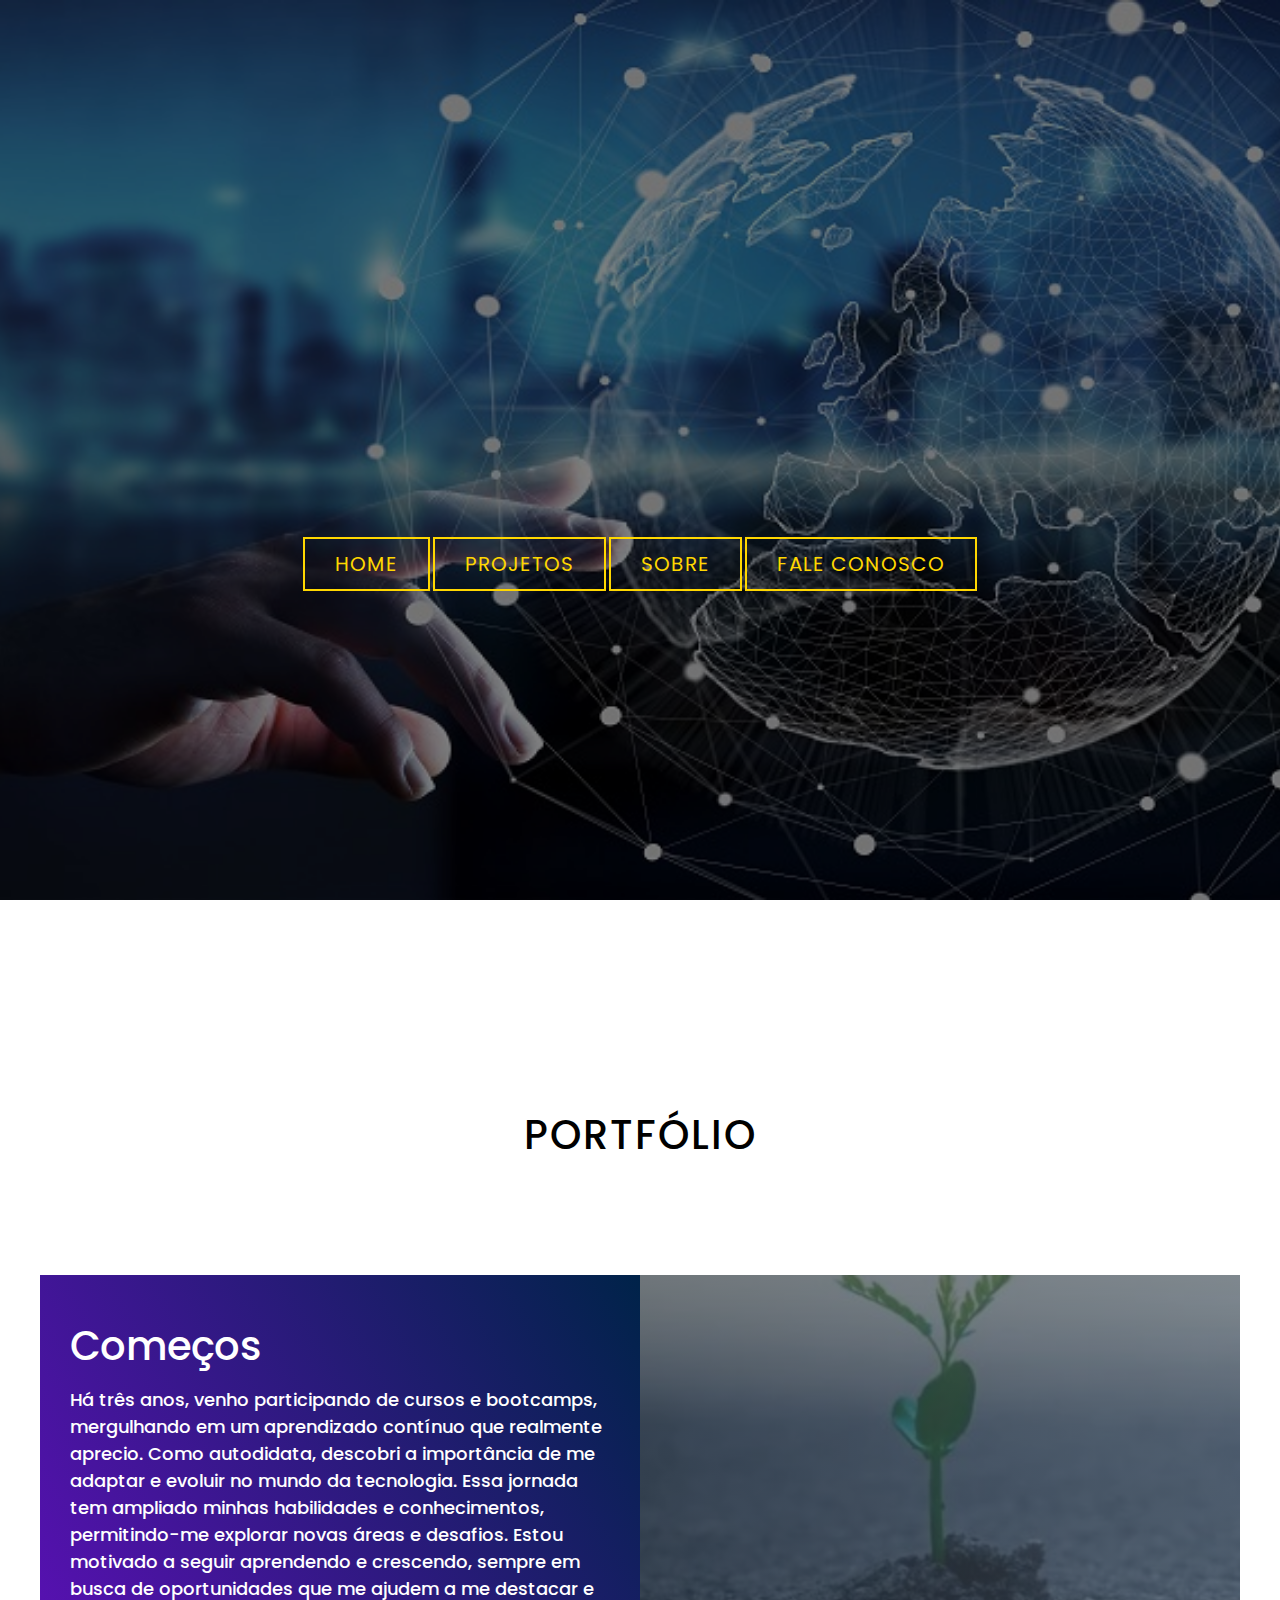
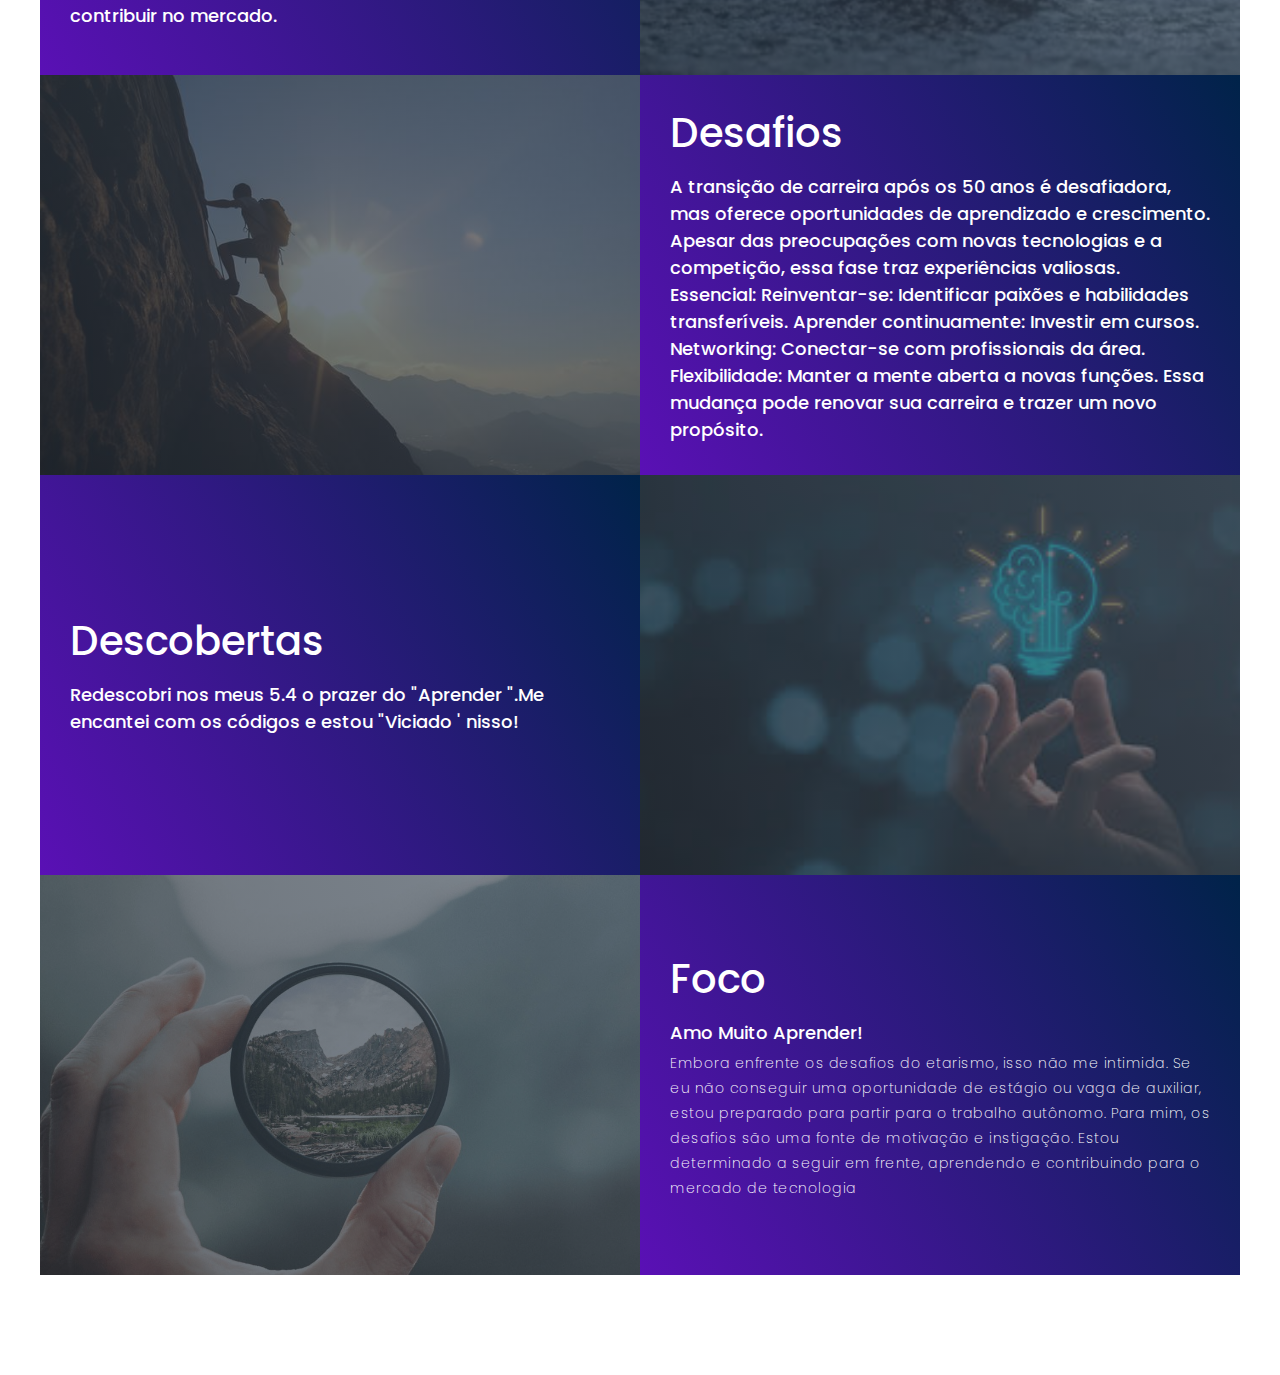
<file: index.html>
<!DOCTYPE html>
<html lang="pt-br">
  <head>
    <meta charset="UTF-8" />
    <meta name="viewport" content="width=device-width, initial-scale=1.0" />
    <link rel="stylesheet" href="/pro.css" />
    <title>Site Portfolio Teófilo</title>
  </head>

  <body>
    <section id="presentation">
      <div class="presentation container">
        <div>
          <h1>BEM-VINDO(A)!<span></span></h1>
          <h1>Sou o <span></span></h1>
          <h1>Nicolau!<span></span></h1>
          <a href="/index.html" type="button" class="cta">Home</a>
          <a href="/projetos.html" type="button" class="cta">Projetos</a>
          <a href="/sobre.html" type="button" class="cta">Sobre</a>
          <a href="/contato.html" type="button" class="cta">Fale Conosco</a>
        </div>
      </div>
    </section>

    <section id="portfolio">
      <div class="portfolio container">
        <div class="portfolio header">
          <h1 class="section-title"><span>Portfólio</span></h1>
        </div>
        <div class="all-projects">
          <div class="project-item">
            <div class="project-info">
              <h1>Começos</h1>
              <h2>
                Há três anos, venho participando de cursos e bootcamps,
                mergulhando em um aprendizado contínuo que realmente aprecio.
                Como autodidata, descobri a importância de me adaptar e evoluir
                no mundo da tecnologia. Essa jornada tem ampliado minhas
                habilidades e conhecimentos, permitindo-me explorar novas áreas
                e desafios. Estou motivado a seguir aprendendo e crescendo,
                sempre em busca de oportunidades que me ajudem a me destacar e
                contribuir no mercado.
              </h2>
              <p></p>
            </div>
            <div class="project-img">
              <img src="./images/começos.webp" alt="img" />
            </div>
          </div>
          <div class="project-item">
            <div class="project-info">
              <h1>Desafios</h1>
              <h2>
                A transição de carreira após os 50 anos é desafiadora, mas
                oferece oportunidades de aprendizado e crescimento. Apesar das
                preocupações com novas tecnologias e a competição, essa fase
                traz experiências valiosas. Essencial: Reinventar-se:
                Identificar paixões e habilidades transferíveis. Aprender
                continuamente: Investir em cursos. Networking: Conectar-se com
                profissionais da área. Flexibilidade: Manter a mente aberta a
                novas funções. Essa mudança pode renovar sua carreira e trazer
                um novo propósito.
              </h2>
              <p></p>
            </div>
            <div class="project-img">
              <img src="./images/deasafio.jpg" alt="img" />
            </div>
          </div>
          <div class="project-item">
            <div class="project-info">
              <h1>Descobertas</h1>
              <h2>
                Redescobri nos meus 5.4 o prazer do "Aprender ".Me encantei com
                os códigos e estou "Viciado ' nisso!
              </h2>
              <p></p>
            </div>
            <div class="project-img">
              <img src="./images/descobertas.jpeg" alt="img" />
            </div>
          </div>
          <div class="project-item">
            <div class="project-info">
              <h1>Foco</h1>
              <h2>Amo Muito Aprender!</h2>
              <p>
                Embora enfrente os desafios do etarismo, isso não me intimida.
                Se eu não conseguir uma oportunidade de estágio ou vaga de
                auxiliar, estou preparado para partir para o trabalho autônomo.
                Para mim, os desafios são uma fonte de motivação e instigação.
                Estou determinado a seguir em frente, aprendendo e contribuindo
                para o mercado de tecnologia
              </p>
            </div>
            <div class="project-img">
              <img src="./images/foco.jpeg" alt="img" />
            </div>
          </div>
        </div>
      </div>
    </section>
  </body>
</html>
</file>
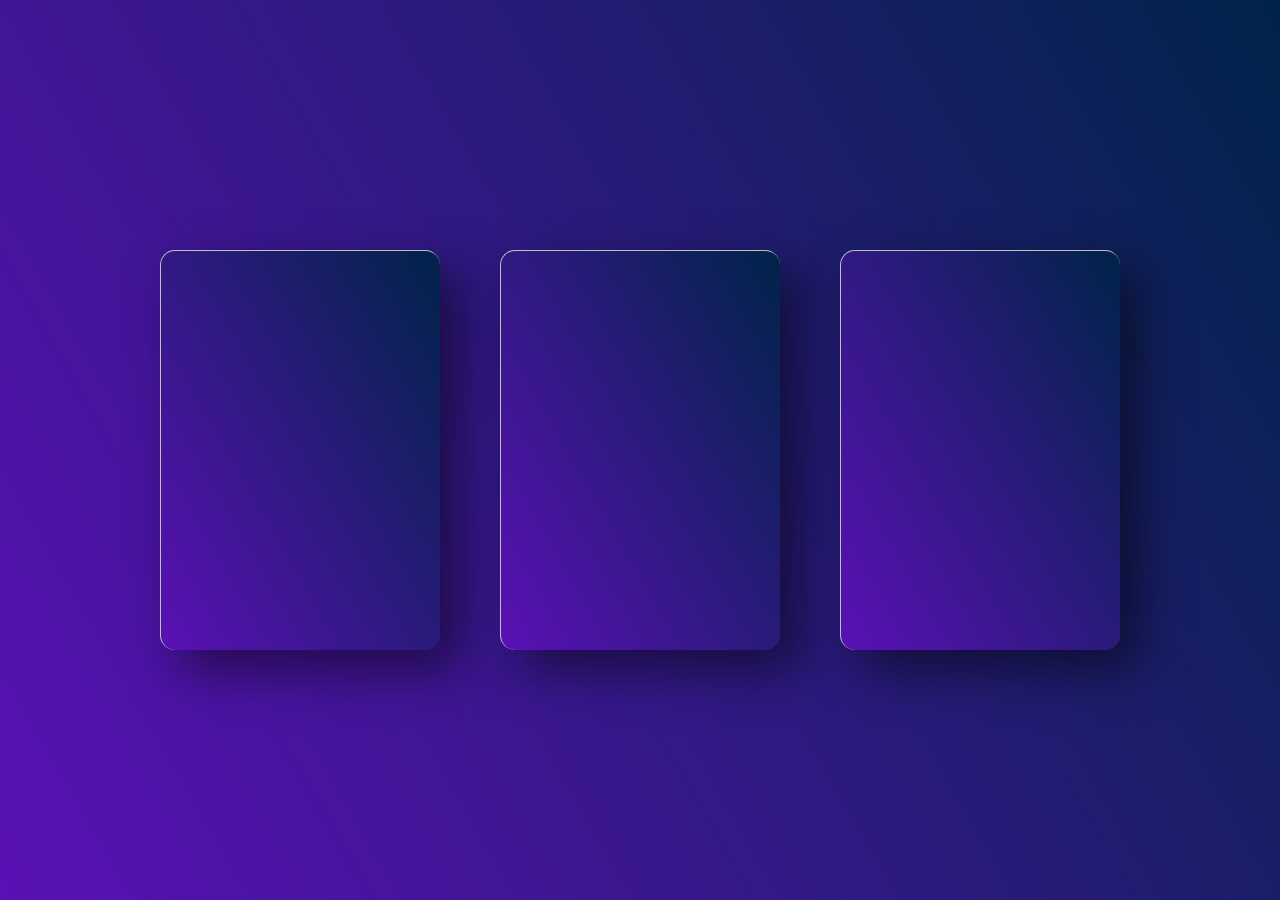
<file: cards.html>
<!DOCTYPE html>
<html lang="en">

<head>
    <meta charset="UTF-8">
    <meta http-equiv="X-UA-Compatible" content="IE=edge">
    <meta name="viewport" content="width=device-width", initial-scale=1.0">
    <title>Document</title>
    <link rel="preconnect" href="https://fonts.gstatic.com">
    <link rel="stylesheet" href="animated-card.css">
    
</head>
<body>
    <div class="container">
        <div class="card"  data-tilt data-tilt-max="50">
            <div class="content">
                
                <h1>01</h1>
                <h2>Começos</h2>
                <p> Sempre participando de cursos e bootcamps, valorizo o aprendizado contínuo. Como autodidata, adapto-me às mudanças na tecnologia, ampliando minhas habilidades e explorando novos desafios. Estou motivado a crescer e contribuir cada vez mais no mercado</p>
                    <a href="sobre.html">Voltar</a>
                </div>
            </div>
            <div class="card"  data-tilt data-tilt-max="50">
                <div class="content">
                    <h1>02</h1>
                    <h2>Desafios</h2>
                <p>A transição de carreira após os 50 anos é desafiadora, mas cheia de oportunidades. É crucial reinventar-se, identificar habilidades, investir em aprendizado contínuo, fazer networking e ser flexível. Essa mudança pode renovar a carreira e trazer novo propósito.</p>
                    <a href="sobre.html">Voltar</a>
                </div>
            </div>
            <div class="card"  data-tilt data-tilt-max="50">
                <div class="content">
                    
                    <h1>03</h1>
                    <h2>Foco</h2>
                    <p>Apesar dos desafios do etarismo, não me deixo intimidar. Se não encontrar uma oportunidade de estágio ou vaga, estou pronto para o trabalho autônomo. Vejo os desafios como motivação e sigo firme, aprendendo e contribuindo no mercado de tecnologia.</p>
                        <a href="sobre.html">Voltar</a>
                    </div>
                </div>

                

                
    </div>

    

        
  
</body>

</html>
</file>
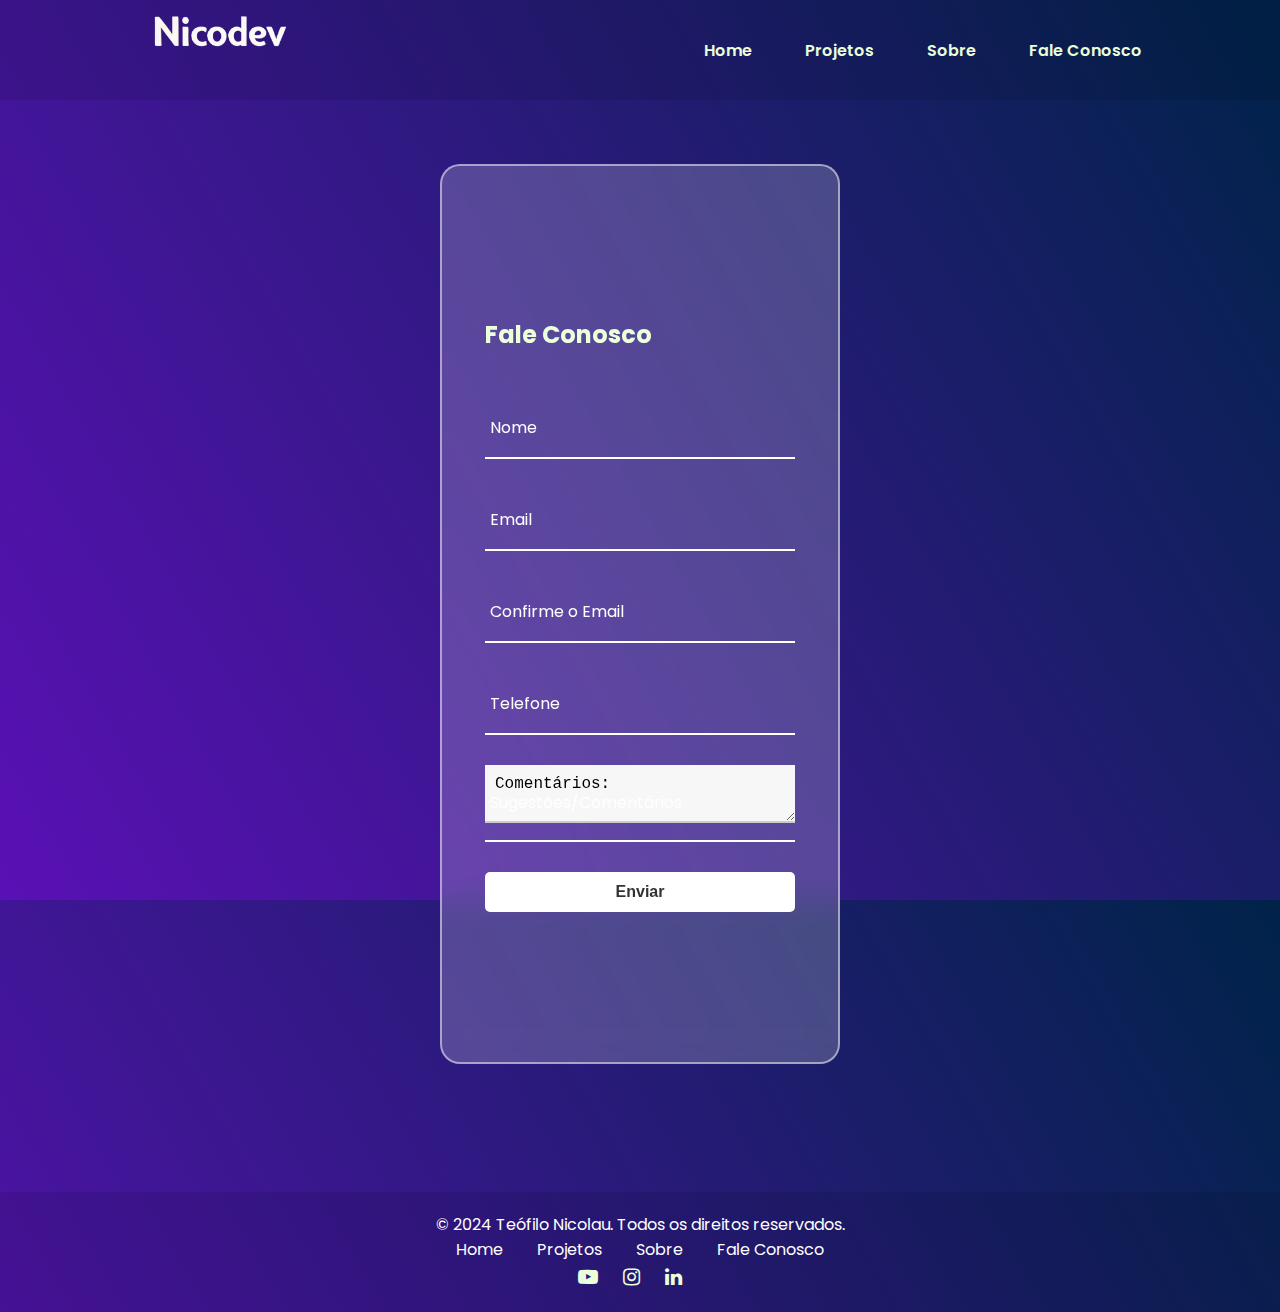
<file: contato.html>
<!DOCTYPE html>
<html lang="en">
  <head>
    <title>Contato</title>
    <meta name="viewport" content="width=device-width, initial-scale=1.0" />
    <link
      rel="stylesheet"
      href="https://cdnjs.cloudflare.com/ajax/libs/font-awesome/4.7.0/css/font-awesome.min.css"
    />
    <link rel="icon" href="./images/favicon.png" type="image/png" />
    <link rel="apple-touch-icon" href="./images/favicon.png" />
    <link rel="stylesheet" href="contato.css" />
    <script defer src="contato.js"></script>
  </head>
  <body>
    <header>
      <nav id="nav-container">
        <div class="navbar">
          <div class="logo">
            <img
              src="./images/nicodev-removebg-preview.png"
              alt="logo"
              class="logo"
            />
          </div>
          <div class="nav-link">
            <a href="/index.html">Home</a>
            <a href="projetos.html">Projetos</a>
            <a href="sobre.html">Sobre</a>
            <a href="contato.html">Fale Conosco</a>
          </div>
        </div>
      </nav>
    </header>
    <main class="form-box">
      <form id="contact-form">
        <fieldset>
          <legend>Fale Conosco</legend>
          <div class="inputbox">
            <label for="nome">Nome</label>
            <input type="text" id="nome" required />
          </div>
          <div class="inputbox">
            <label for="email">Email</label>
            <input type="email" id="email" required />
          </div>
          <div class="inputbox">
            <label for="confirmar-email">Confirme o Email</label>
            <input type="email" id="confirmar-email" required />
          </div>
          <div class="inputbox">
            <label for="telefone">Telefone</label>
            <input type="tel" id="telefone" required pattern="[0-9]{10,11}" />
          </div>
          <div class="inputbox">
            <label for="comentarios">Sugestões/Comentários</label>
            <textarea id="comentarios" required>Comentários:</textarea>
          </div>
          <button type="submit">Enviar</button>
        </fieldset>
      </form>
    </main>
    <footer>
      <div class="footer-content">
        <p>© 2024 Teófilo Nicolau. Todos os direitos reservados.</p>
        <ul class="footer-links">
          <li><a href="/index.html">Home</a></li>
          <li><a href="/pages/projetos.html">Projetos</a></li>
          <li><a href="/pages/sobre.html">Sobre</a></li>
          <li><a href="/pages/contato.html">Fale Conosco</a></li>
        </ul>
        <div class="social-media-container">
          <a
            href="https://www.youtube.com/@teofilonicolau8402"
            target="_blank"
            aria-label="YouTube"
          >
            <i class="fa fa-youtube-play"></i>
          </a>
          <a
            href="https://www.instagram.com/nao_sou_robot/"
            target="_blank"
            aria-label="Instagram"
          >
            <i class="fa fa-instagram"></i>
          </a>
          <a
            href="https://www.linkedin.com/in/teofilo-nicolau-/"
            target="_blank"
            aria-label="LinkedIn"
          >
            <i class="fa fa-linkedin"></i>
          </a>
        </div>
      </div>
    </footer>
  </body>
</html>
</file>
<file: pro.css>
@import url("https://fonts.googleapis.com/css2?family=Poppins:ital,wght@0,400;0,700;1,200;1,500&display=swap");

* {
  padding: 0;
  margin: 0;
  box-sizing: border-box;
}

html {
  font-size: 10px;
  font-family: "Poppins", "Times New Roman", Times, serif;
  scroll-behavior: smooth;
}

a {
  text-decoration: none;
}

img {
  height: 100%;
  width: 100%;
  object-fit: cover;
}

p {
  font-size: 1.4rem;
  margin-top: 5px;
  margin-top: 5px;
  line-height: 2.5rem;
  font-weight: 200;
  letter-spacing: 0.05rem;
}

.container {
  min-height: 100vh;
  width: 100%;
  display: flex;
  align-items: center;
  justify-content: center;
}

.section-title {
  font-size: 4rem;
  font-weight: 500;
  color: black;
  margin-bottom: 10px;
  margin-top: 5px;
  text-transform: uppercase;
  letter-spacing: 0.2rem;
  text-align: center;
}

#presentation {
  background-image: url("./images/tecnilogy3.jpg");
  background-size: cover;
  background-position: top center;
  position: relative;
  z-index: 1;
}

#presentation h1 {
  display: block;
  width: fit-content;
  font-size: 5rem;
  position: relative;
  color: transparent;
  animation: text_reveal 0.5s ease forwards;
  animation-delay: 1.5s;
}

#presentation h1:nth-child(1) {
  animation-delay: 0.8s;
}
#presentation h1:nth-child(2) {
  animation-delay: 1.8s;
}

#presentation h1:nth-child(3) {
  animation: text_reveal_name 0.5s ease forwards;
  animation-delay: 2.8s;
}

#presentation .cta {
  display: inline-block;
  padding: 10px 30px;
  color: gold;
  background-color: transparent;
  border: 2px solid gold;
  font-size: 2rem;
  text-transform: uppercase;
  letter-spacing: 0.1rem;
  margin-top: 20px;
  transition: 0.5s ease;
  transition-property: background-color, color;
  margin: 10px 0; /* Adiciona espaço acima e abaixo dos botões */
}

#presentation .cta:hover {
  color: white;
  font-weight: 500;
  background-color: gold;
}

#presentation h1 span {
  position: absolute;
  top: 0;
  left: 0;
  height: 100%;
  width: 0%;
  animation: text_reveal_box 1s ease;
  animation-delay: 0.5s;
  background-color: gold;
}

#presentation h1:nth-child(1) span {
  animation-delay: 0.5s;
}

#presentation h1:nth-child(2) span {
  animation-delay: 1.5s;
}

#presentation h1:nth-child(3) span {
  animation-delay: 2.5s;
}

#presentation::after {
  content: "";
  position: absolute;
  left: 0;
  top: 0;
  height: 100%;
  width: 100%;
  background-color: black;
  opacity: 0.5;
  z-index: -1;
}
#portfolio .portfolio {
  flex-direction: column;
  max-width: 1200px;
  margin: 0 auto;
  padding: 100px 0;
}

#portfolio .portfolio-header h1 {
  margin-bottom: 50px;
}

#portfolio .all-projects {
  display: flex;
  align-items: center;
  justify-content: center;
  flex-direction: column;
}

#portfolio .project-item {
  display: flex;
  align-items: center;
  justify-content: center;
  flex-direction: column;
  width: 80%;
  margin: 20px auto;
  overflow: hidden;
  border-radius: 10px;
}

#portfolio .project-info {
  padding: 30px;
  flex-basis: 50%;
  height: 100%;
  display: flex;
  align-items: flex-start;
  justify-content: center;
  flex-direction: column;
  background-image: linear-gradient(60deg, #5a10b5 0%, #002349 100%);
  color: white;
}

#portfolio .project-info h1 {
  font-size: 4rem;
  font-weight: 500;
}

#portfolio .project-info h2 {
  font-size: 1.8rem;
  font-weight: 500;
  margin-top: 10px;
}

#portfolio .project-img {
  flex-basis: 50%;
  height: 300px;
  overflow: hidden;
  position: relative;
}

#portfolio .project-img:after {
  content: "";
  position: absolute;
  left: 0;
  top: 0;
  height: 100%;
  width: 100%;
  background-image: linear-gradient(60deg, #29323c 0%, #485563 100%);
  opacity: 0.7;
}

#portfolio .project-img img {
  transition: 0.5s ease transform;
}

#portfolio .project-item:hover .project-img img {
  transform: scale(1.1);
}

/* CSS para o Footer*/

footer {
  background-color: #333;
  color: #fff;
  text-align: center;
  padding: 20px 0;
}

.footer-links {
  list-style: none;
  padding: 0;
}

.footer-links li {
  display: inline;
  margin: 0 15px;
}

.footer-links a {
  color: #fff;
  text-decoration: none;
}

.footer-links a:hover {
  text-decoration: underline;
}

/* Keyframes */

@keyframes text_reveal {
  100% {
    color: white;
  }
}

@keyframes text_reveal_name {
  100% {
    color: gold;
    font-weight: 500px;
  }
}

@keyframes text_reveal_box {
  50% {
    width: 100%;
    left: 0;
  }
  100% {
    width: 0;
    left: 100%;
  }
}

/* Media Query */

@media only screen and (min-width: 768px) {
  #portfolio .project-item {
    flex-direction: row;
    height: 400px;
    margin: 0;
    width: 100%;
    border-radius: 0;
  }
  #portfolio .all-projects .project-info {
    height: 100%;
  }
  #portfolio .all-projects .project-img {
    height: 100%;
  }
  #portfolio .project-item:nth-child(even) {
    flex-direction: row-reverse;
  }
}
</file>
<file: contato.css>
@import url("https://fonts.googleapis.com/css2?family=Poppins:ital,wght@0,300;0,500;0,600;0,700;0,800;0,900&display=swap");




* {
  padding: 0px;
  margin: 0px;
  box-sizing: border-box;
}

html, body {
    height: 100%; 
    margin: 0; 



body {
  padding: 0px;
  margin: 0px;
  font-family: "Poppins", sans-serif;
  background: #11998e;
  background-image: linear-gradient(60deg, #5a10b5 0%, #002349 100%); 
  background: -webkit-linear-gradient(
    to right,
    #5a10b5 0%,
    #002349 100%);
    /**/
    display: flex;
    flex-direction: column; 
  
}

#nav-container {
  position: relative;
  width: 100%;
  background: rgba(0, 0, 0, 0.09);
  height: 100px;
}

.logo  {

  width: 40%;
  height: auto;
  margin-bottom: 2%
  
}


.navbar {
  width: 80%;
  margin: auto;
  display: flex;
  justify-content: space-between;
  align-items: center;
  font-weight: bold;
  padding: 0 10px;
  height: 100px;
}

.nav-link > a {
  text-decoration: none;
  margin-left: 50px;
  font-weight: 600;
  color: #eaffda;
}

.nav-link a:hover {
  color: gold !important;
}

.form-box {
  display: flex;
  margin: auto;
  margin-top: 5%;
  margin-bottom: 10%;
}

.form-box .form-value h2 {
  cursor: pointer;
  transition: transform 0.5s;
}

.form-box .form-value h2:hover {
  color: gold;
}

.form-box fieldset legend {
  cursor: pointer;

  color:  #eaffda;;
}

.social-media-container a {
  text-decoration: none;
  margin-top: 10px;
  font-size: 20px;
  margin-right: 20px;
  cursor: pointer;
  transition: transform 0.5s;
}

.social-media-container a:hover {
  transform: translateY(-3px);
  color: gold;
}

main {
  display: flex;
  justify-content: center;
  align-items: center;
  min-height: 100vh;
  width: 100%;
  background-size: cover;
}

.form-box {
  position: relative;
  width: 400px;
  height: 450px;
  background: rgba(255, 255, 255, 0.1);
  border: 2px solid rgba(255, 255, 255, 0.5);
  border-radius: 20px;
  backdrop-filter: blur(15px);
  display: flex;
  justify-content: center;
  align-items: center;
}
/**/
.form-box fieldset {
  border: none;
  padding: 0;
}

.form-box legend {
  font-size: 24px;
  margin-bottom: 15px;
  color: #333;
  font-weight: bold;
}

.inputbox {
  margin-bottom: 15px;
}

.inputbox label {
  display: block;
  font-size: 16px;
  margin-bottom: 5px;
}

input[type="text"],
input[type="email"],
input[type="tel"],
textarea {
  width: 100%;
  padding: 10px;
  margin-bottom: 10px;
  border: none;
  border-bottom: 2px solid #ccc;
  font-size: 16px;
  background-color: #f7f7f7;
}

input[type="text"]:focus,
input[type="email"]:focus,
input[type="tel"]:focus,
textarea:focus {
  border-bottom: 2px solid gold;
  outline: none;
}

/* Botão de enviar */
button[type="submit"] {
  background-color: #fff;
  color: #333;
  padding: 10px 20px;
  border: none;
  border-radius: 5px;
  font-size: 16px;
  cursor: pointer;
  transition: background-color 0.3s;
}

button[type="submit"]:hover {
  background-color: gold;
}

.footer-links {
  list-style: none;
  padding: 0;
}

h2 {
  font-size: 2em;
  color: #fff;
  text-align: center;
}

.inputbox {
  position: relative;
  margin: 30px 0;
  width: 310px;
  border-bottom: 2px solid #fff;
}

.inputbox label {
  position: absolute;
  top: 50%;
  left: 5px;
  transform: translateY(-50%);
  color: #fff;
  font-size: 1em;
  pointer-events: none;
  transition: 0.5s;
}

input:focus ~ label,
input:valid ~ label {
  top: -5px;
}

.inputbox input {
  width: 100%;
  height: 50px;
  background: transparent;
  border: none;
  outline: none;
  font-size: 1em;
  padding: 0 35px 0 5px;
  color: #fff;
}

.inputbox ion-icon {
  position: absolute;
  right: 8px;
  color: #fff;
  font-size: 1.2em;
  top: 20px;
}

.forget {
  display: flex;
  justify-content: space-between;
  margin: 10px 0 15px;
  font-size: 0.9em;
  color: #fff;
}

button {
  width: 100%;
  height: 40px;
  border-radius: 40px;
  background: #fff;
  border: none;
  outline: none;
  cursor: pointer;
  font-size: 1em;
  font-weight: 600;
  transition: background 0.3s, color 0.3s;
}

button:hover {
  background: gold;
  color: #fff;
}
.register {
  font-size: 0.9em;
  color: #fff;
  text-align: center;
  margin: 25px 0 10px;
}

.register p a {
  text-decoration: none;
  color: #fff;
  font-weight: 600;
}

.register p a:hover {
  text-decoration: underline;
}

.form-box {
  position: relative;
  width: 400px;
  height: 450px;
  background: rgba(255, 255, 255, 0.2);
  border: 2px solid rgba(255, 255, 255, 0.5);
  border-radius: 20px;
  backdrop-filter: blur(15px);
  display: flex;
  justify-content: center;
  align-items: center;
}

footer {
  background: rgba(0, 0, 0, 0.09);
  color: #fff;
  text-align: center;
  padding: 20px 0;
  position: relative;
  bottom: 0;
}

.footer-links {
  list-style: none;
  padding: 0;
  transition: transform 0.5s;
}

.footer-links li {
  display: inline;
  margin: 0 15px;
}

.footer-links a {
  color: #fff;
  text-decoration: none;
}

.footer-links a:hover {
  text-decoration: underline;
  color: gold;
}


.social-media-container a {
  text-decoration: none;
  margin-top: 10px;
  font-size: 20px;
  margin-right: 20px;
  color: #eaffda;
  cursor: pointer;
  transition: transform 0.5s;
}

.social-media-container a:hover {
  transform: translateY(-3px);
  color: yellow;
}


@media screen and (max-width: 1050px) {
  .navbar {
    width: 94%;
  }
  .content-container {
    width: 94%;
  }
}

@media screen and (max-width: 760px) {
  .portfolio-text-container,
  .portfolio-image-container {
    width: 100%;
  }
  .content-container {
    flex-direction: column-reverse;
    margin-bottom: 40px;
  }
  .menu-btn-container {
    display: block;
  }
  .nav-link {
    position: absolute;
    top: 100px;
    left: 0px;
    right: 0px;
    width: 100%;
    display: none;
    flex-direction: column;
    justify-content: center;
    align-items: center;
    text-align: center;
    height: auto;
    background: #2f4858;
    z-index: 2;
  }
  .nav-link > a {
    padding: 30px;
    margin: 0px;
    width: 100%;
  }
  .nav-link > a:hover {
    background: #38ef7d;
  }
  #menu-btn {
    cursor: pointer;
    font-size: 40px;
    color: #eaffda !important;
  }
}
}
</file>
<file: animated-card.css>
*{
    margin: 0;
    padding: 0;
    box-sizing: border-box;
    font-family: 'Source Sans Pro', sans-serif;
}

body{
    display: flex;
    justify-content: center;
    align-items: center;
    height: 100vh;
    background: linear-gradient(60deg, #5a10b5 0%, #002349 100%);
    overflow: hidden;
}

body::before{
content: '';
position:absolute;
top: 0;
left:0;
width: 100%;
height: 100%;
background:linear-gradient(60deg, #5a10b5 0%, #002349 100%);
clip-path: circle(30% at right 70%);


}
body::after{
content: '';
position:absolute;
top: 0;
left:0;
width: 100%;
height: 100%;
background-image:linear-gradient(60deg, #5a10b5 0%, #002349 100%);


}

.container{
     position: relative;
    display:flex;
    justify-content: center;
    align-items: center;
    max-width: 1200px; 
    flex-wrap:wrap ;
    z-index:1;

}

.container .card{

    position: relative;
    width: 280px;
    height: 400px;
    margin: 30px;
    box-shadow:20px 20px 50px rgba(0, 0, 0, 0.5) ;
    border-radius: 15px;
    background-image:linear-gradient(60deg, #5a10b5 0%, #002349 100%);
    overflow: hidden;
    display: flex;
    justify-content: center;
    align-items: center;
    border-top:1px solid silver ;
    border-left: 1px solid silver;
    backdrop-filter:blur(5px);
}

.container .card .content{
    padding: 20px;
    text-align: center;
    transform:translateY(300px);
    opacity: 0;
    transition: 0.5s;

}
.container .card:hover .content{

    transform: translateY(0px);
    opacity: 1;
}

.container .card .content h1{

    position:absolute;
    top: -90px;
    right: 30px;
    font-size:8rem ;
    color: #fff;
    pointer-events:none
}
.container .card .content h2{

    font-size: 1.8rem;
    color: #fff;
    z-index: 1;
}
.container .card .content p{
    font-size:1rem ;
    line-height: 25px;
    color: #fff;
    font-weight:300;
}
.container .card .content a{
    position: relative;
    display: inline-block;
    padding:8px 20px;
    margin-top: 15px;
    color:#000;
    background-color: #fff;
    text-decoration: none;
    font-size:1.2rem;
    font-weight: 500;
    border-radius:20px ;
    box-shadow: 0.5px,15px rgba(0, 0, 0, 0.5);

}
</file>
